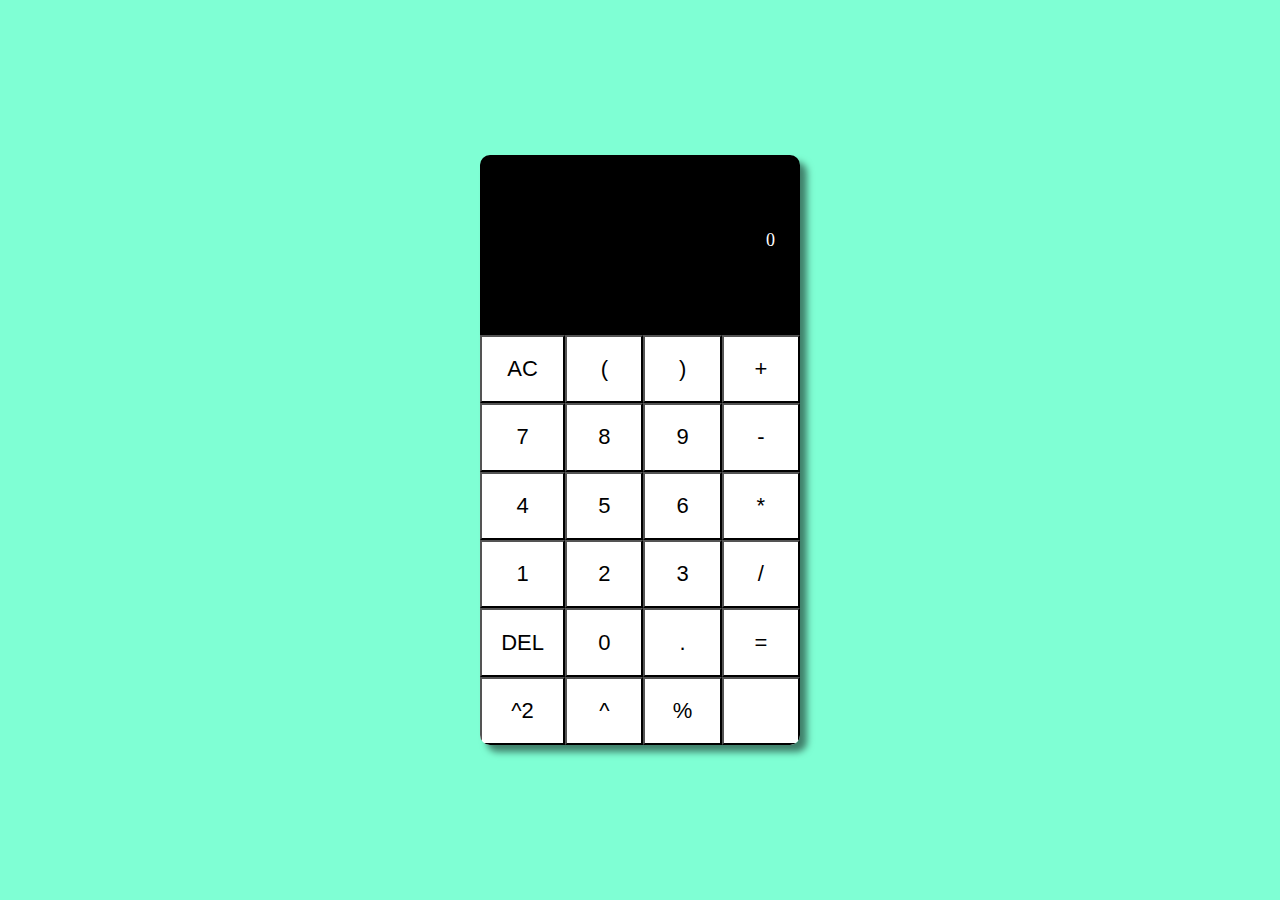
<file: Starmark Assingment Day5/CalcApp/index.html>
<!DOCTYPE html>
<html lang="en">
<head>
    <meta charset="UTF-8">
    <meta http-equiv="X-UA-Compatible" content="IE=edge">
    <meta name="viewport" content="width=device-width, initial-scale=1.0">
    <title>Calculator</title>
    <link rel="stylesheet" href="style.css">
    <script>
    </script>
    <style>
        
    </style>
</head>
<body>
    <div class="calculator">
        <div class="display">
            <div class="output"></div>
            <div class="result">0</div>
        </div>
        <div class="input">
            <button>AC</button>
            <button>(</button>
            <button>)</button>
            <button>+</button>

            <button>7</button>
            <button>8</button>
            <button>9</button>
            <button>-</button>

            <button>4</button>
            <button>5</button>
            <button>6</button>
            <button>*</button>

            <button>1</button>
            <button>2</button>
            <button>3</button>
            <button>/</button>

            <button>DEL</button>
            <button>0</button>
            <button>.</button>
            <button>=</button>

            <button>^2</button>
            <button>^</button>
            <button>%</button>
            <button></button>




        </div>
    </div>
  

    
</body>
<script src="script.js"></script>
</html>
</file>
<file: Starmark Assingment Day5/CalcApp/style.css>
*{
    margin: 0;
    padding: 0;
    box-sizing: border-box;

}

body{
    height: 100vh;
    background-color: aquamarine;
    display: flex;
    justify-content: center;
    align-items: center;

}

.calculator{
    width: 25%;
    border-radius: 10px;
    overflow: hidden;
    text-align: right;
    box-shadow: 7px 7px 7px rgba(0,0,0,0.5);
}

.display{
    width: 100%;
    height: 20vh;
    background-color: black;
    color: white;
}


.input{
    display: grid;
    grid-template-columns: 1fr 1fr 1fr 1fr;
}

button{
    border:0.1% black ;
    background-color: white;
    padding: 1.2rem;
    font-size: 22px;
    transition: all 0.5s ease-in-out;
}
button:hover{
    font-weight: bold;
}

.output{
    font-size: 28px;
    padding: 25px;
}
.result{
    font-size: 18px;
    padding: 25px;
}

@keyframes big{
    0%{
        font-size: 18px;
    }
    100%{
        font-size: 30px;
    }
}

@keyframes small{
    0%{
        font-size: 228px;
    }
    100%{
        font-size: 18px;
    }
}
</file>
